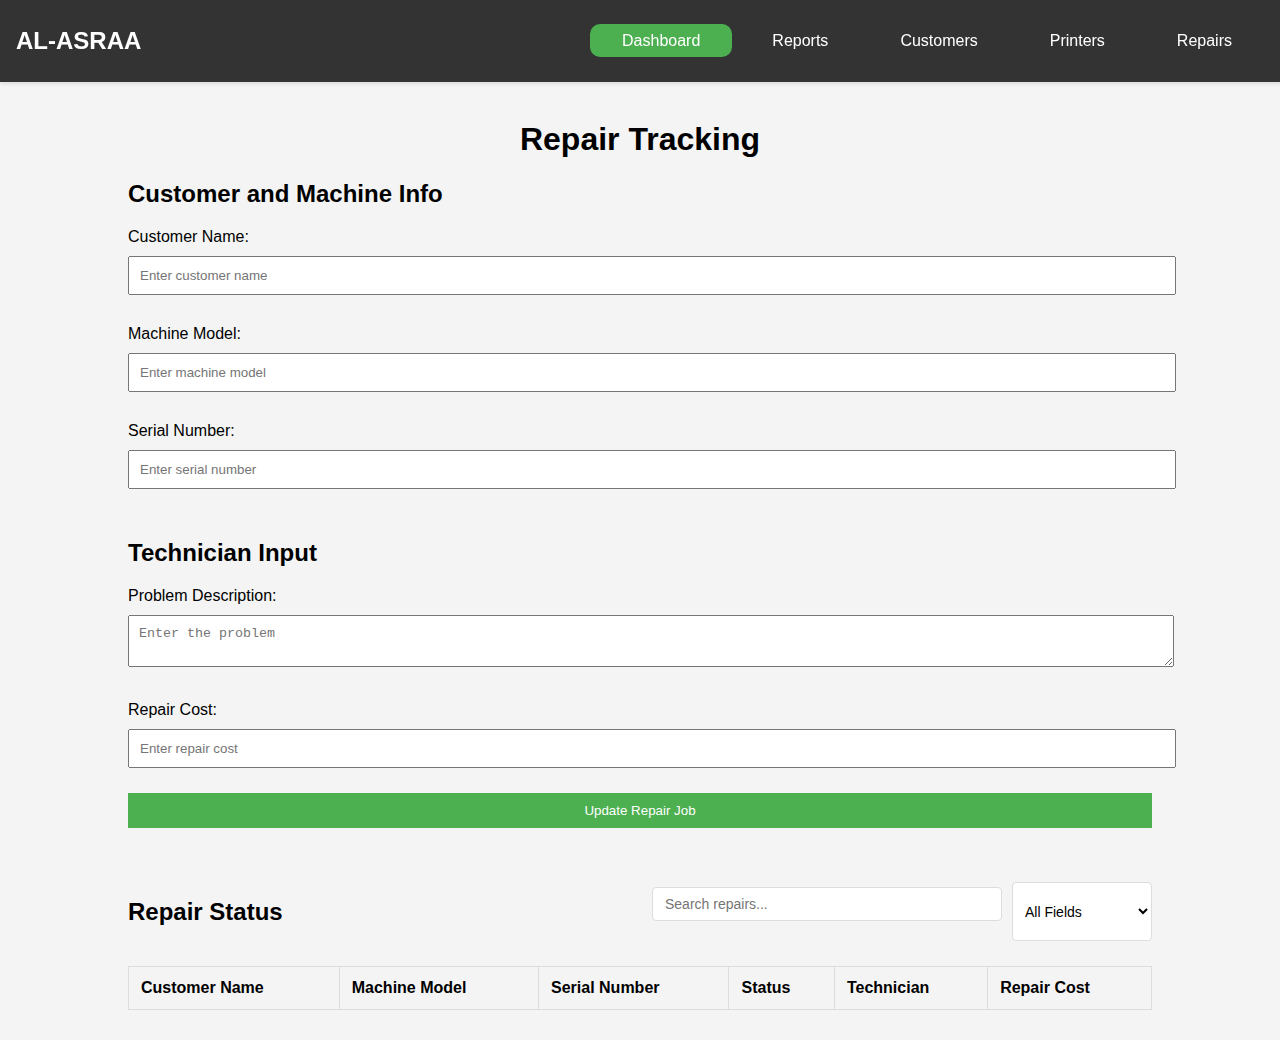
<file: index.html>
<!DOCTYPE html>
<html lang="en">
  <head>
    <meta charset="UTF-8" />
    <meta name="viewport" content="width=device-width, initial-scale=1.0" />
    <title>Maintenance Shop</title>
    <link rel="stylesheet" href="style.css" />
  </head>
  <body>
    <nav class="navbar">
      <div class="nav-brand">AL-ASRAA</div>
      <ul class="nav-links">
        <li><a href="" class="active">Dashboard</a></li>
        <li><a href="reports.html">Reports</a></li>
        <li><a href="customers.html">Customers</a></li>
        <li><a href="printers.html">Printers</a></li>
        <li><a href="#">Repairs</a></li>
      </ul>
    </nav>

    <div class="container">
      <h1>Repair Tracking</h1>
      <div id="customers">
        <!-- Customer & Machine Info -->
        <section class="info-form">
          <h2>Customer and Machine Info</h2>
          <label for="customerName">Customer Name:</label>
          <input
            type="text"
            id="customerName"
            placeholder="Enter customer name"
          />

          <label for="machineModel">Machine Model:</label>
          <input
            type="text"
            id="machineModel"
            placeholder="Enter machine model"
          />

          <label for="serialNumber">Serial Number:</label>
          <input
            type="text"
            id="serialNumber"
            placeholder="Enter serial number"
          />

          <!-- <button id="createJobBtn">Create Repair Job</button> -->
        </section>
      </div>

      <!-- Technician Input -->
      <section class="repair-form">
        <h2>Technician Input</h2>
        <label for="problemDescription">Problem Description:</label>
        <textarea
          id="problemDescription"
          placeholder="Enter the problem"
        ></textarea>

        <label for="repairCost">Repair Cost:</label>
        <input type="number" id="repairCost" placeholder="Enter repair cost" />

        <button id="updateJobBtn">Update Repair Job</button>
      </section>

      <!-- Repair Status Table -->
      <!-- Replace your existing status-table section with this: -->
      <section class="status-table">
          <div class="status-header">
              <h2>Repair Status</h2>
              <div class="search-container">
                  <input 
                      type="text" 
                      id="repairSearch" 
                      placeholder="Search repairs..."
                      class="search-input"
                  >
                  <select id="searchFilter" class="search-filter">
                      <option value="all">All Fields</option>
                      <option value="customer">Customer Name</option>
                      <option value="model">Machine Model</option>
                      <option value="serial">Serial Number</option>
                      <option value="status">Status</option>
                  </select>
              </div>
          </div>
          <table id="repairTable">
              <thead>
                  <tr>
                      <th>Customer Name</th>
                      <th>Machine Model</th>
                      <th>Serial Number</th>
                      <th>Status</th>
                      <th>Technician</th>
                      <th>Repair Cost</th>
                  </tr>
              </thead>
              <tbody>
                  <!-- Job rows will be dynamically added here -->
              </tbody>
          </table>
      </section>
      
    </div>

    <script src="renderer.js"></script>
  </body>
</html>
</file>
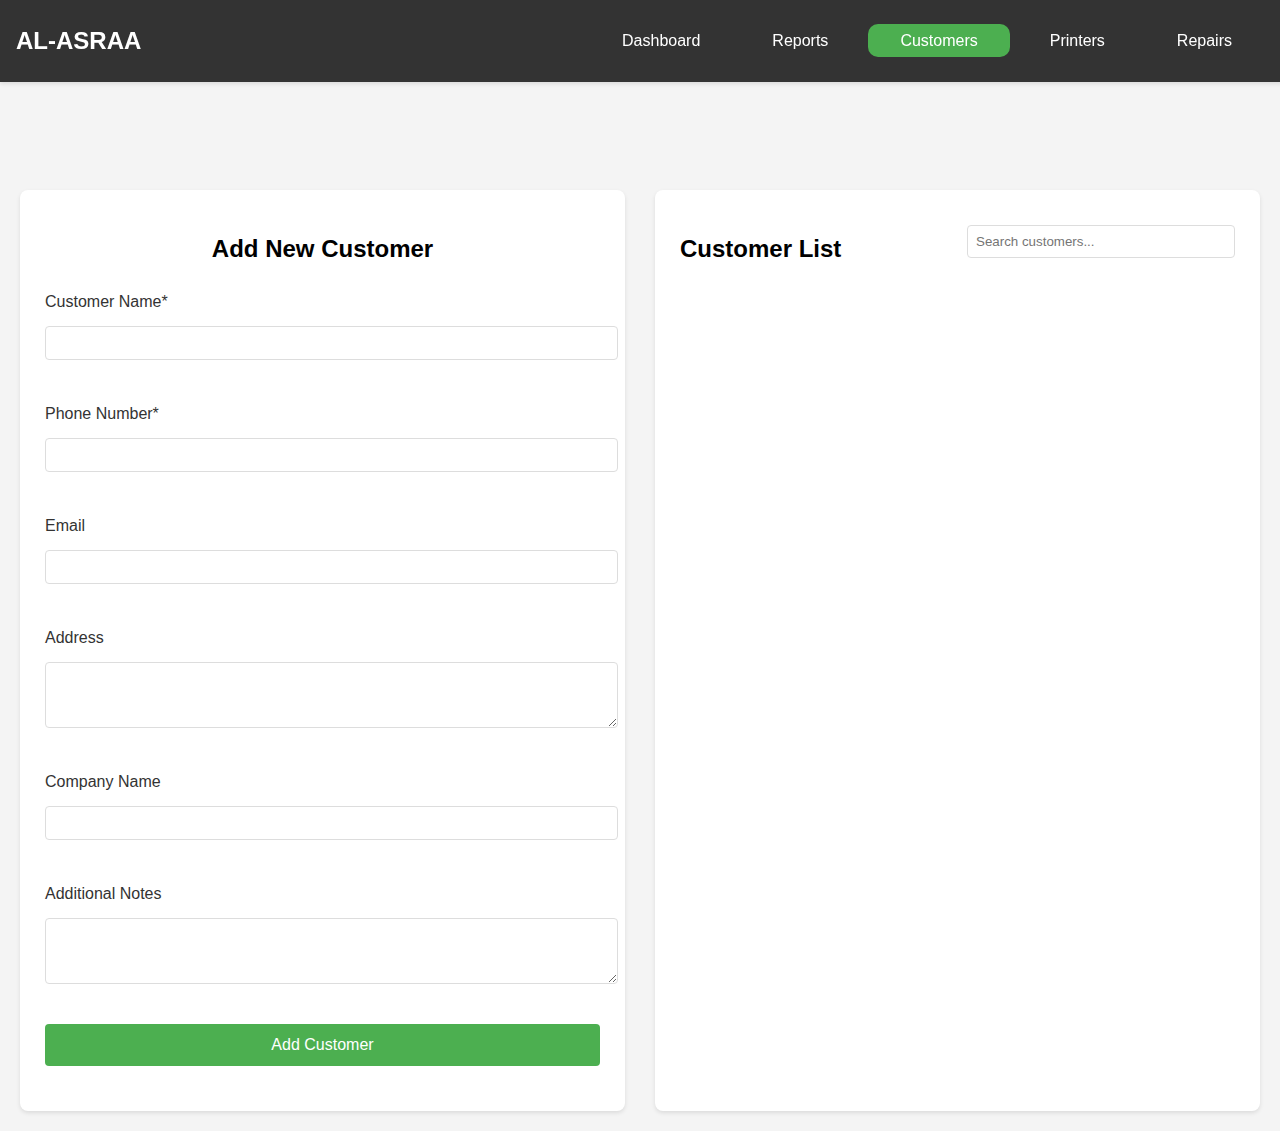
<file: customers.html>
<!-- customers.html -->
<!DOCTYPE html>
<html lang="en">
  <head>
    <meta charset="UTF-8" />
    <meta name="viewport" content="width=device-width, initial-scale=1.0" />
    <title>Customers - Maintenance Shop</title>
    <link rel="stylesheet" href="style.css" />
  </head>
  <body>
    <nav class="navbar">
      <div class="nav-brand">AL-ASRAA</div>
      <ul class="nav-links">
        <li><a href="index.html">Dashboard</a></li>
        <li><a href="reports.html">Reports</a></li>
        <li><a href="#" class="active">Customers</a></li>
        <li><a href="printers.html">Printers</a></li>
        <li><a href="#">Repairs</a></li>
      </ul>
    </nav>

    <div class="customer-container">
      <div class="customer-grid">
        <!-- Customer Form Section -->
        <div class="customer-form-section">
          <h2>Add New Customer</h2>
          <form id="customerForm" class="customer-form">
            <div class="form-group">
              <label for="customerName">Customer Name*</label>
              <input type="text" id="customerName" required />
            </div>

            <div class="form-group">
              <label for="phoneNumber">Phone Number*</label>
              <input type="tel" id="phoneNumber" required />
            </div>

            <div class="form-group">
              <label for="email">Email</label>
              <input type="email" id="email" />
            </div>

            <div class="form-group">
              <label for="address">Address</label>
              <textarea id="address" rows="3"></textarea>
            </div>

            <div class="form-group">
              <label for="company">Company Name</label>
              <input type="text" id="company" />
            </div>

            <div class="form-group">
              <label for="notes">Additional Notes</label>
              <textarea id="notes" rows="3"></textarea>
            </div>

            <button type="submit" class="submit-btn">Add Customer</button>
          </form>
        </div>

        <!-- Customer List Section -->
        <div class="customer-list-section">
          <div class="customer-list-header">
            <h2>Customer List</h2>
            <div class="search-box">
              <input
                type="text"
                id="searchCustomer"
                placeholder="Search customers..."
              />
            </div>
          </div>

          <div class="customer-list" id="customerList">
            <!-- Customer entries will be added here dynamically -->
          </div>
        </div>
      </div>
    </div>

    <script src="customers.js"></script>
  </body>
</html>
</file>
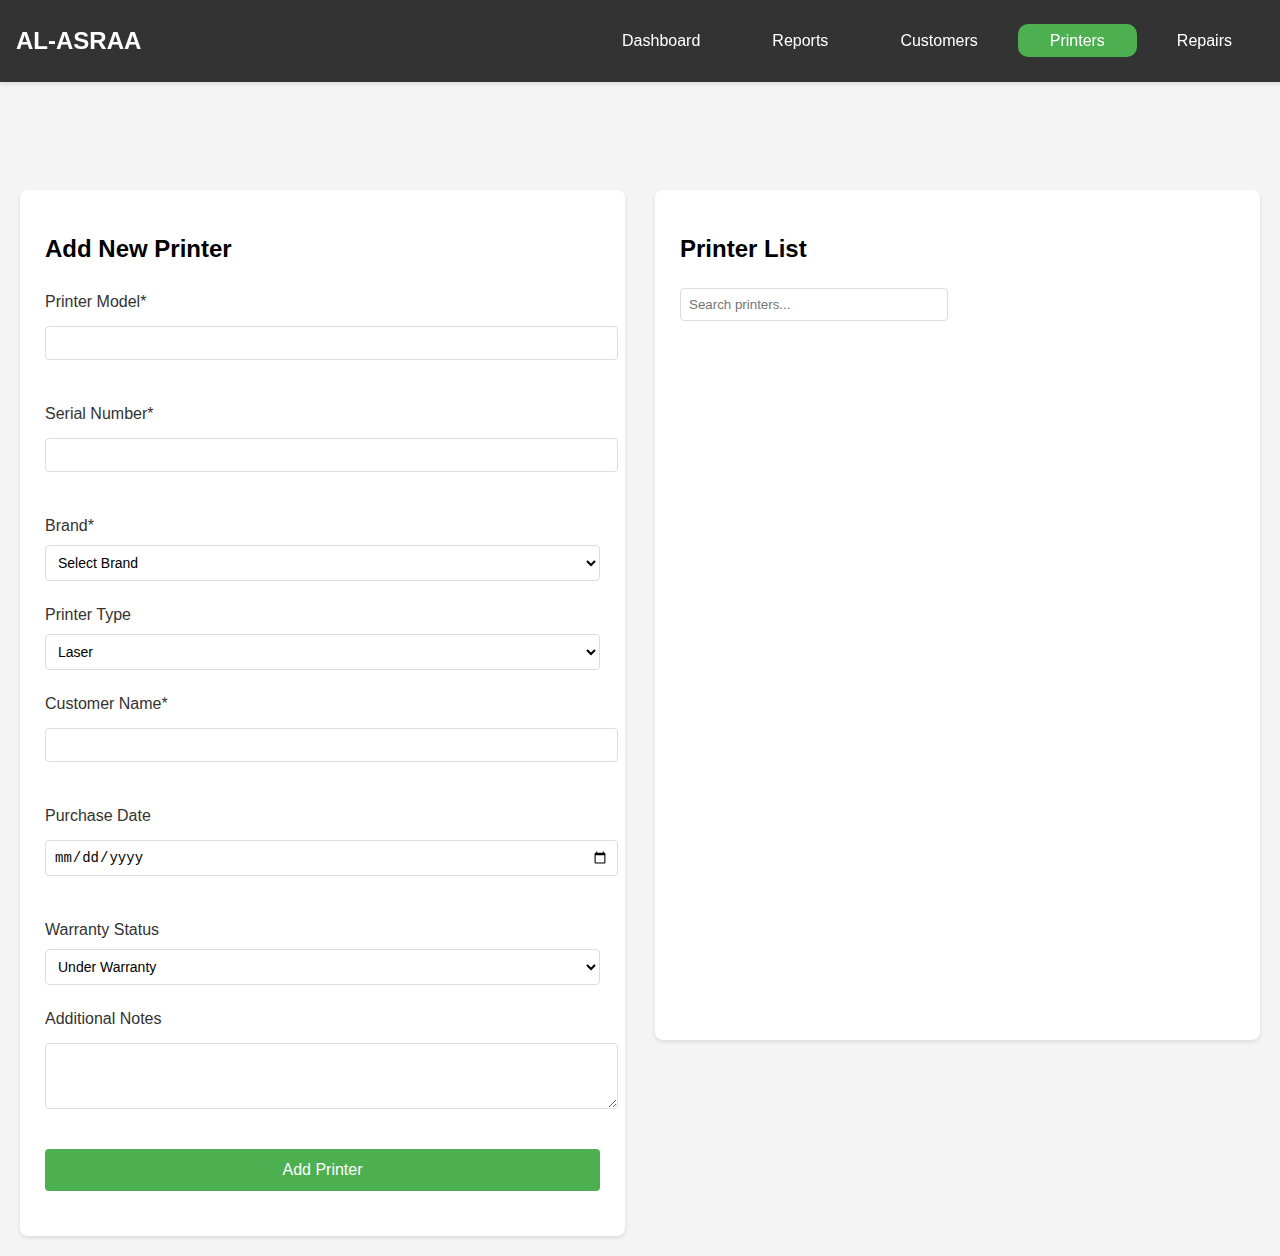
<file: printers.html>
<!-- printers.html -->
<!DOCTYPE html>
<html lang="en">
  <head>
    <meta charset="UTF-8" />
    <meta name="viewport" content="width=device-width, initial-scale=1.0" />
    <title>Printers - Maintenance Shop</title>
    <link rel="stylesheet" href="style.css" />
  </head>
  <body>
    <nav class="navbar">
      <div class="nav-brand">AL-ASRAA</div>
      <ul class="nav-links">
        <li><a href="index.html">Dashboard</a></li>
        <li><a href="reports.html">Reports</a></li>
        <li><a href="customers.html">Customers</a></li>
        <li><a href="#" class="active">Printers</a></li>
        <li><a href="#">Repairs</a></li>
      </ul>
    </nav>

    <div class="printer-container">
      <div class="printer-grid">
        <!-- Printer Form Section -->
        <div class="printer-form-section">
          <h2>Add New Printer</h2>
          <form id="printerForm" class="printer-form">
            <div class="form-group">
              <label for="printerModel">Printer Model*</label>
              <input type="text" id="printerModel" required />
            </div>

            <div class="form-group">
              <label for="serialNumber">Serial Number*</label>
              <input type="text" id="serialNumber" required />
            </div>

            <div class="form-group">
              <label for="brand">Brand*</label>
              <select id="brand" required>
                <option value="">Select Brand</option>
                <option value="HP">HP</option>
                <option value="Canon">Canon</option>
                <option value="Epson">Epson</option>
                <option value="Brother">Brother</option>
                <option value="Lexmark">Lexmark</option>
                <option value="Other">Other</option>
              </select>
            </div>

            <div class="form-group">
              <label for="type">Printer Type</label>
              <select id="type">
                <option value="Laser">Laser</option>
                <option value="Inkjet">Inkjet</option>
                <option value="Dot Matrix">Dot Matrix</option>
                <option value="Thermal">Thermal</option>
                <option value="Other">Other</option>
              </select>
            </div>

            <div class="form-group">
              <label for="customerName">Customer Name*</label>
              <input type="text" id="customerName" required />
            </div>

            <div class="form-group">
              <label for="purchaseDate">Purchase Date</label>
              <input type="date" id="purchaseDate" />
            </div>

            <div class="form-group">
              <label for="warranty">Warranty Status</label>
              <select id="warranty">
                <option value="Under Warranty">Under Warranty</option>
                <option value="Expired">Expired</option>
                <option value="No Warranty">No Warranty</option>
              </select>
            </div>

            <div class="form-group">
              <label for="notes">Additional Notes</label>
              <textarea id="notes" rows="3"></textarea>
            </div>

            <button type="submit" class="submit-btn">Add Printer</button>
          </form>
        </div>

        <!-- Printer List Section -->
        <div class="printer-list-section">
          <div class="printer-list-header">
            <h2>Printer List</h2>
            <div class="search-box">
              <input
                type="text"
                id="searchPrinter"
                placeholder="Search printers..."
              />
            </div>
          </div>

          <div class="printer-list" id="printerList">
            <!-- Printer entries will be added here dynamically -->
          </div>
        </div>
      </div>
    </div>

    <script src="printers.js"></script>
  </body>
</html>
</file>
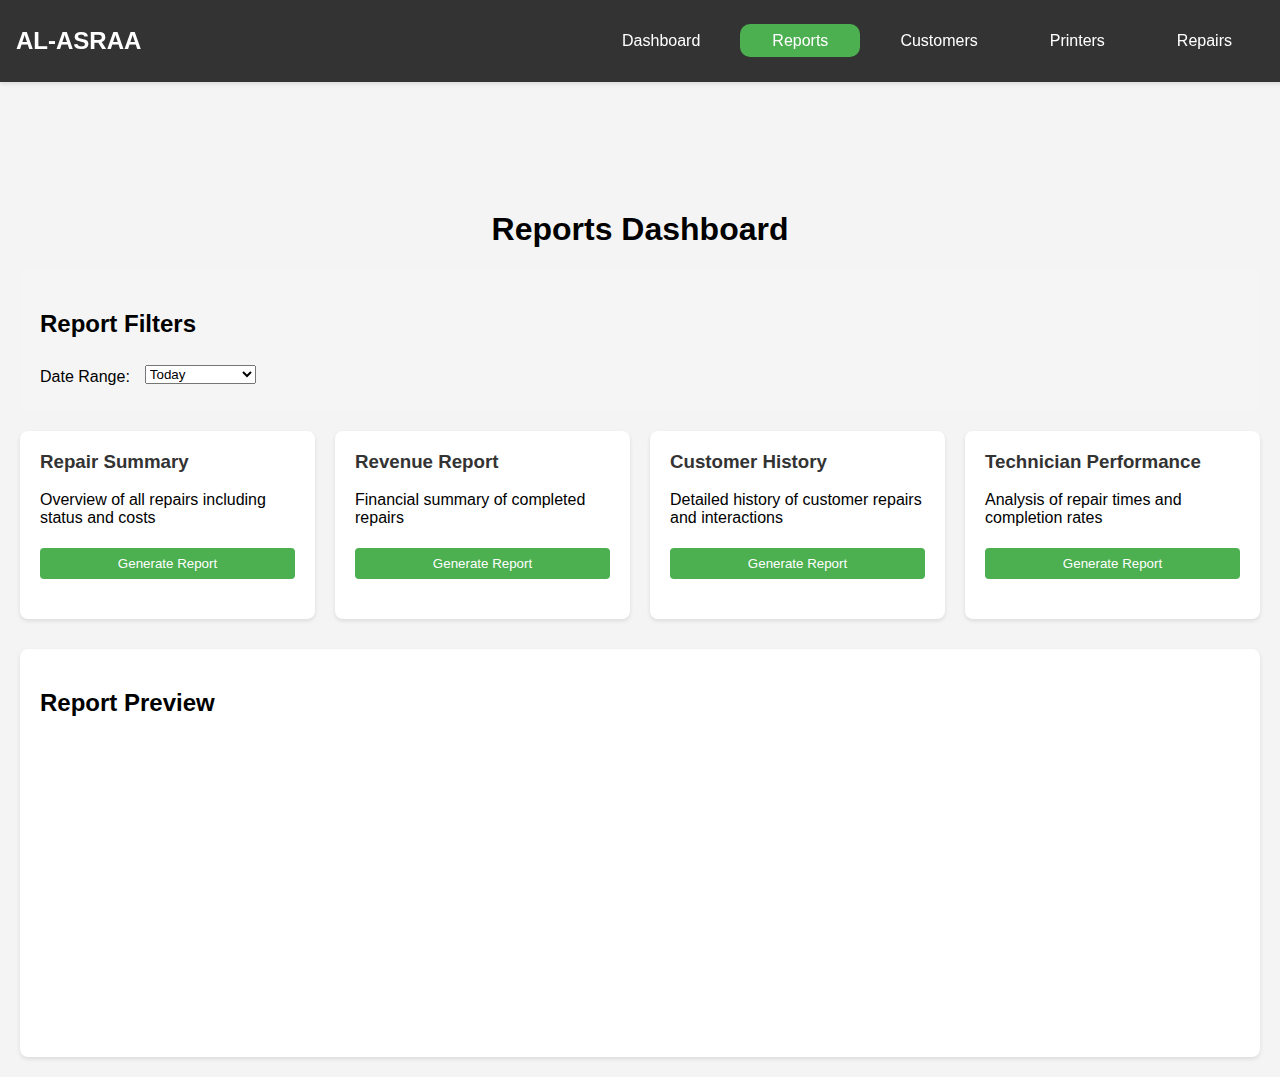
<file: reports.html>
<!-- reports.html -->
<!DOCTYPE html>
<html lang="en">
  <head>
    <meta charset="UTF-8" />
    <meta name="viewport" content="width=device-width, initial-scale=1.0" />
    <title>Reports - Maintenance Shop</title>
    <link rel="stylesheet" href="style.css" />
  </head>
  <body>
    <nav class="navbar">
      <div class="nav-brand">AL-ASRAA</div>
      <ul class="nav-links">
        <li><a href="index.html">Dashboard</a></li>
        <li><a href="#" class="active">Reports</a></li>
        <li><a href="customers.html">Customers</a></li>
        <li><a href="printers.html">Printers</a></li>
        <li><a href="#">Repairs</a></li>
      </ul>
    </nav>

    <div class="reports-container">
      <h1>Reports Dashboard</h1>

      <!-- Report Filters -->
      <div class="report-filters">
        <h2>Report Filters</h2>
        <div class="filter-group">
          <label for="dateRange">Date Range:</label>
          <select id="dateRange">
            <option value="today">Today</option>
            <option value="week">This Week</option>
            <option value="month">This Month</option>
            <option value="custom">Custom Range</option>
          </select>

          <div id="customDateRange" style="display: none">
            <input type="date" id="startDate" />
            <input type="date" id="endDate" />
          </div>
        </div>
      </div>

      <!-- Report Types -->
      <div class="report-types">
        <div class="report-card">
          <h3>Repair Summary</h3>
          <p>Overview of all repairs including status and costs</p>
          <button onclick="generateReport('repair-summary')">
            Generate Report
          </button>
        </div>

        <div class="report-card">
          <h3>Revenue Report</h3>
          <p>Financial summary of completed repairs</p>
          <button onclick="generateReport('revenue')">Generate Report</button>
        </div>

        <div class="report-card">
          <h3>Customer History</h3>
          <p>Detailed history of customer repairs and interactions</p>
          <button onclick="generateReport('customer-history')">
            Generate Report
          </button>
        </div>

        <div class="report-card">
          <h3>Technician Performance</h3>
          <p>Analysis of repair times and completion rates</p>
          <button onclick="generateReport('technician')">
            Generate Report
          </button>
        </div>
      </div>

      <!-- Report Preview -->
      <div class="report-preview">
        <h2>Report Preview</h2>
        <div id="reportContent"></div>
      </div>
    </div>

    <script src="reports.js"></script>
  </body>
</html>
</file>
<file: style.css>
body {
  font-family: Arial, sans-serif;
  margin: 0;
  padding: 0;
  padding-top: 100px; /* Adjust this value based on your navbar height */
  background-color: #f4f4f4;
}

.container {
  width: 80%;
  margin: 20px auto;
}

h1 {
  text-align: center;
}

section {
  margin-bottom: 30px;
}

label {
  display: block;
  margin: 10px 0 5px;
}

input,
textarea,
button {
  width: 100%;
  padding: 10px;
  margin: 5px 0 20px;
}

button {
  background-color: #4caf50;
  color: white;
  cursor: pointer;
  border: none;
}

button:hover {
  background-color: #45a049;
}

table {
  width: 100%;
  border-collapse: collapse;
}

th,
td {
  padding: 12px;
  text-align: left;
  border: 1px solid #ddd;
}
.navbar {
  background-color: #333;
  padding: 1rem;
  display: flex;
  justify-content: space-between;
  align-items: center;
  position: fixed; /* Make the navbar fixed */
  top: 0; /* Stick to top */
  left: 0; /* Align to left edge */
  right: 0; /* Stretch to right edge */
  width: 100%; /* Full width */
  z-index: 1000; /* Ensure navbar stays on top of other content */
  box-shadow: 0 2px 4px rgba(0, 0, 0, 0.1); /* Optional: adds subtle shadow */
}

.nav-brand {
  color: white;
  font-size: 1.5rem;
  font-weight: bold;
}

.nav-links {
  list-style-type: none;
  margin: 0;
  padding: 1rem 2rem 1rem 0.5rem;
  display: flex;
  gap: 0.5rem;
}

.nav-links li a {
  color: white;
  text-decoration: none;
  padding: 0.5rem 2rem;
  border-radius: 10px;
  transition: background-color 0.3s;
}

.nav-links li a:hover {
  background-color: #555;
}

.nav-links li a.active {
  background-color: #4caf50;
}

/* Responsive design for smaller screens */
@media (max-width: 768px) {
  .navbar {
    flex-direction: column;
    text-align: center;
  }

  .nav-brand {
    margin-bottom: 1rem;
  }

  .nav-links {
    flex-direction: column;
    gap: 0.5rem;
  }

  .nav-links li a {
    display: block;
  }
}
.reports-container {
  padding: 20px;
  margin-top: 70px;
}

.report-filters {
  background-color: #f5f5f5;
  padding: 20px;
  border-radius: 8px;
  margin-bottom: 20px;
}

.filter-group {
  display: flex;
  gap: 15px;
  align-items: center;
  flex-wrap: wrap;
}

.report-types {
  display: grid;
  grid-template-columns: repeat(auto-fit, minmax(250px, 1fr));
  gap: 20px;
  margin-bottom: 30px;
}

.report-card {
  background-color: white;
  padding: 20px;
  border-radius: 8px;
  box-shadow: 0 2px 4px rgba(0, 0, 0, 0.1);
  transition: transform 0.2s;
}

.report-card:hover {
  transform: translateY(-5px);
}

.report-card h3 {
  margin-top: 0;
  color: #333;
}

.report-card button {
  background-color: #4caf50;
  color: white;
  border: none;
  padding: 8px 16px;
  border-radius: 4px;
  cursor: pointer;
  transition: background-color 0.3s;
}

.report-card button:hover {
  background-color: #45a049;
}

.report-preview {
  background-color: white;
  padding: 20px;
  border-radius: 8px;
  box-shadow: 0 2px 4px rgba(0, 0, 0, 0.1);
}

#reportContent {
  min-height: 300px;
}
.customer-container {
  padding: 20px;
  margin-top: 70px;
}

.customer-grid {
  display: grid;
  grid-template-columns: 1fr 1fr;
  gap: 30px;
}

/* Form Styles */
.customer-form-section {
  background-color: white;
  padding: 25px;
  border-radius: 8px;
  box-shadow: 0 2px 4px rgba(0, 0, 0, 0.1);

  text-align: center; /* Centers the text inside the container */
}

.customer-form {
  display: flex;
  flex-direction: column;
  gap: 15px;
  text-align: left;
}

.form-group {
  display: flex;
  flex-direction: column;
  gap: 5px;
}

.form-group label {
  font-weight: 500;
  color: #333;
}

.form-group input,
.form-group textarea {
  padding: 8px;
  border: 1px solid #ddd;
  border-radius: 4px;
  font-size: 14px;
}

.form-group textarea {
  resize: vertical;
}

.submit-btn {
  background-color: #4caf50;
  color: white;
  padding: 12px;
  border: none;
  border-radius: 4px;
  cursor: pointer;
  font-size: 16px;
  transition: background-color 0.3s;
}

.submit-btn:hover {
  background-color: #45a049;
}

/* Customer List Styles */
.customer-list-section {
  background-color: white;
  padding: 25px;
  border-radius: 8px;
  box-shadow: 0 2px 4px rgba(0, 0, 0, 0.1);
}

.customer-list-header {
  display: flex;
  justify-content: space-between;
  align-items: center;
  margin-bottom: 20px;
}

.search-box input {
  padding: 8px;
  border: 1px solid #ddd;
  border-radius: 4px;
  width: 250px;
}

.customer-list {
  display: flex;
  flex-direction: column;
  gap: 10px;
}

.customer-card {
  background-color: #f8f9fa;
  padding: 15px;
  border-radius: 4px;
  border-left: 4px solid #4caf50;
}

.customer-card h3 {
  margin: 0;
  color: #333;
}

.customer-card p {
  margin: 5px 0;
  color: #666;
}

.customer-actions {
  display: flex;
  gap: 10px;
  margin-top: 10px;
}

.action-btn {
  padding: 5px 10px;
  border: none;
  border-radius: 4px;
  cursor: pointer;
  font-size: 14px;
}

.edit-btn {
  background-color: #ffd700;
  color: #333;
}

.delete-btn {
  background-color: #ff4444;
  color: white;
}

/* Responsive Design */
@media (max-width: 968px) {
  .customer-grid {
    grid-template-columns: 1fr;
  }
}
.printer-container {
  padding: 20px;
  margin-top: 70px;
}

.printer-grid {
  display: grid;
  grid-template-columns: 1fr 1fr;
  gap: 30px;
}

/* Form Styles */
.printer-form-section {
  background-color: white;
  padding: 25px;
  border-radius: 8px;
  box-shadow: 0 2px 4px rgba(0, 0, 0, 0.1);
}

.printer-form {
  display: flex;
  flex-direction: column;
  gap: 15px;
}

.printer-form select {
  padding: 8px;
  border: 1px solid #ddd;
  border-radius: 4px;
  font-size: 14px;
  background-color: white;
}

/* Printer List Styles */
.printer-list-section {
  background-color: white;
  padding: 25px;
  border-radius: 8px;
  box-shadow: 0 2px 4px rgba(0, 0, 0, 0.1);
  max-height: 800px;
  overflow-y: auto;
}

.printer-card {
  background-color: #f8f9fa;
  padding: 15px;
  border-radius: 4px;
  border-left: 4px solid #4caf50;
  margin-bottom: 10px;
}

.printer-card h3 {
  margin: 0;
  color: #333;
}

.printer-info {
  display: grid;
  grid-template-columns: repeat(2, 1fr);
  gap: 10px;
  margin-top: 10px;
}

.printer-info p {
  margin: 0;
  font-size: 14px;
}

.printer-info .label {
  font-weight: bold;
  color: #666;
}

/* Status Badges */
.status-badge {
  display: inline-block;
  padding: 4px 8px;
  border-radius: 12px;
  font-size: 12px;
  font-weight: bold;
}

.warranty-active {
  background-color: #e8f5e9;
  color: #2e7d32;
}

.warranty-expired {
  background-color: #ffebee;
  color: #c62828;
}

/* Responsive Design */
@media (max-width: 968px) {
  .printer-grid {
    grid-template-columns: 1fr;
  }
}
.status-header {
  display: flex;
  justify-content: space-between;
  align-items: center;
  margin-bottom: 20px;
  gap: 20px;
}

.search-container {
  display: flex;
  gap: 10px;
  flex: 1;
  max-width: 500px;
}

.search-input {
  flex: 1;
  padding: 8px 12px;
  border: 1px solid #ddd;
  border-radius: 4px;
  font-size: 14px;
  transition: border-color 0.3s;
}

.search-input:focus {
  border-color: #4caf50;
  outline: none;
}

.search-filter {
  padding: 8px;
  border: 1px solid #ddd;
  border-radius: 4px;
  background-color: white;
  font-size: 14px;
  min-width: 120px;
}

/* Responsive design */
@media (max-width: 768px) {
  .status-header {
    flex-direction: column;
    align-items: stretch;
  }

  .search-container {
    max-width: 100%;
  }
}
</file>
